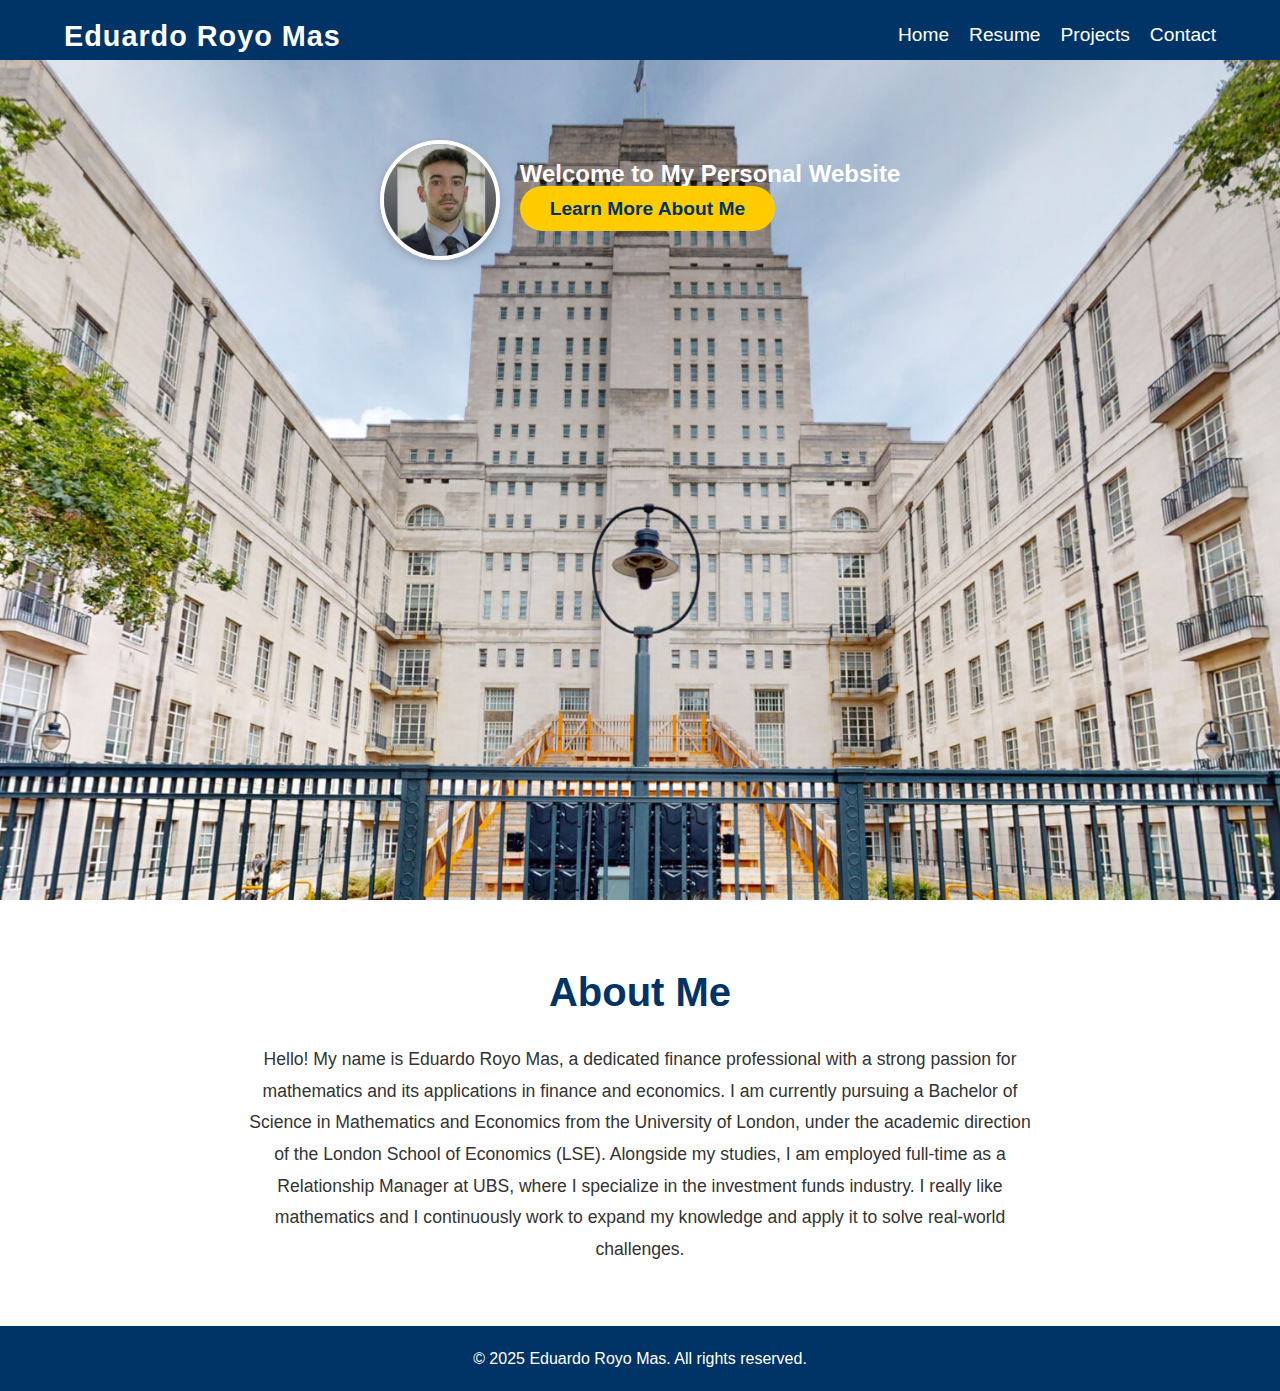
<file: Index.html>
<!DOCTYPE html>
<html lang="en">
<head>
    <meta charset="UTF-8">
    <meta name="viewport" content="width=device-width, initial-scale=1.0">
    <meta http-equiv="X-UA-Compatible" content="ie=edge">
    <meta name="description" content="Eduardo Royo Mas - Portfolio showcasing education, work experience, and projects.">
    <meta name="keywords" content="Mathematics, Economics, Finance, Investment, Portfolio, CV, Resume">
    <meta name="author" content="Eduardo Royo Mas">
    <title>Eduardo Royo Mas - Portfolio</title>
    <link rel="stylesheet" href="style.css">
</head>
<body>
    <!-- Navigation Bar -->
    <nav>
        <div class="container">
            <h1><a href="index.html">Eduardo Royo Mas</a></h1>
            <ul>
                <li><a href="index.html">Home</a></li>
                <li><a href="resume.html">Resume</a></li>
                <li><a href="projects.html">Projects</a></li>
                <li><a href="contact.html">Contact</a></li>
            </ul>
        </div>
    </nav>

<!-- Hero Section with Background Image -->
<header class="hero">
    <div class="container hero-content">
        <img src="Images/Foto EY Eduardo Royo Mas.jpg" alt="Eduardo Royo Mas" class="hero-profile-photo">
        <div class="hero-text">
            <h2>Welcome to My Personal Website</h2>
            <a href="#about" class="cta-button">Learn More About Me</a>
        </div>
    </div>
</header>




    <!-- About Section -->
    <section id="about" class="section">
        <div class="container">
            <h2>About Me</h2>
            <p>Hello! My name is Eduardo Royo Mas, a dedicated finance professional with a strong passion for mathematics and its applications in finance and economics. I am currently pursuing a Bachelor of Science in Mathematics and Economics from the University of London, under the academic direction of the London School of Economics (LSE). Alongside my studies, I am employed full-time as a Relationship Manager at UBS, where I specialize in the investment funds industry. I really like mathematics and I continuously work to expand my knowledge and apply it to solve real-world challenges.</p>
        </div>
    </section>



    <!-- Footer Section -->
    <footer>
        <div class="container">
            <p>&copy; 2025 Eduardo Royo Mas. All rights reserved.</p>
        </div>
    </footer>
</body>
</html>
</file>
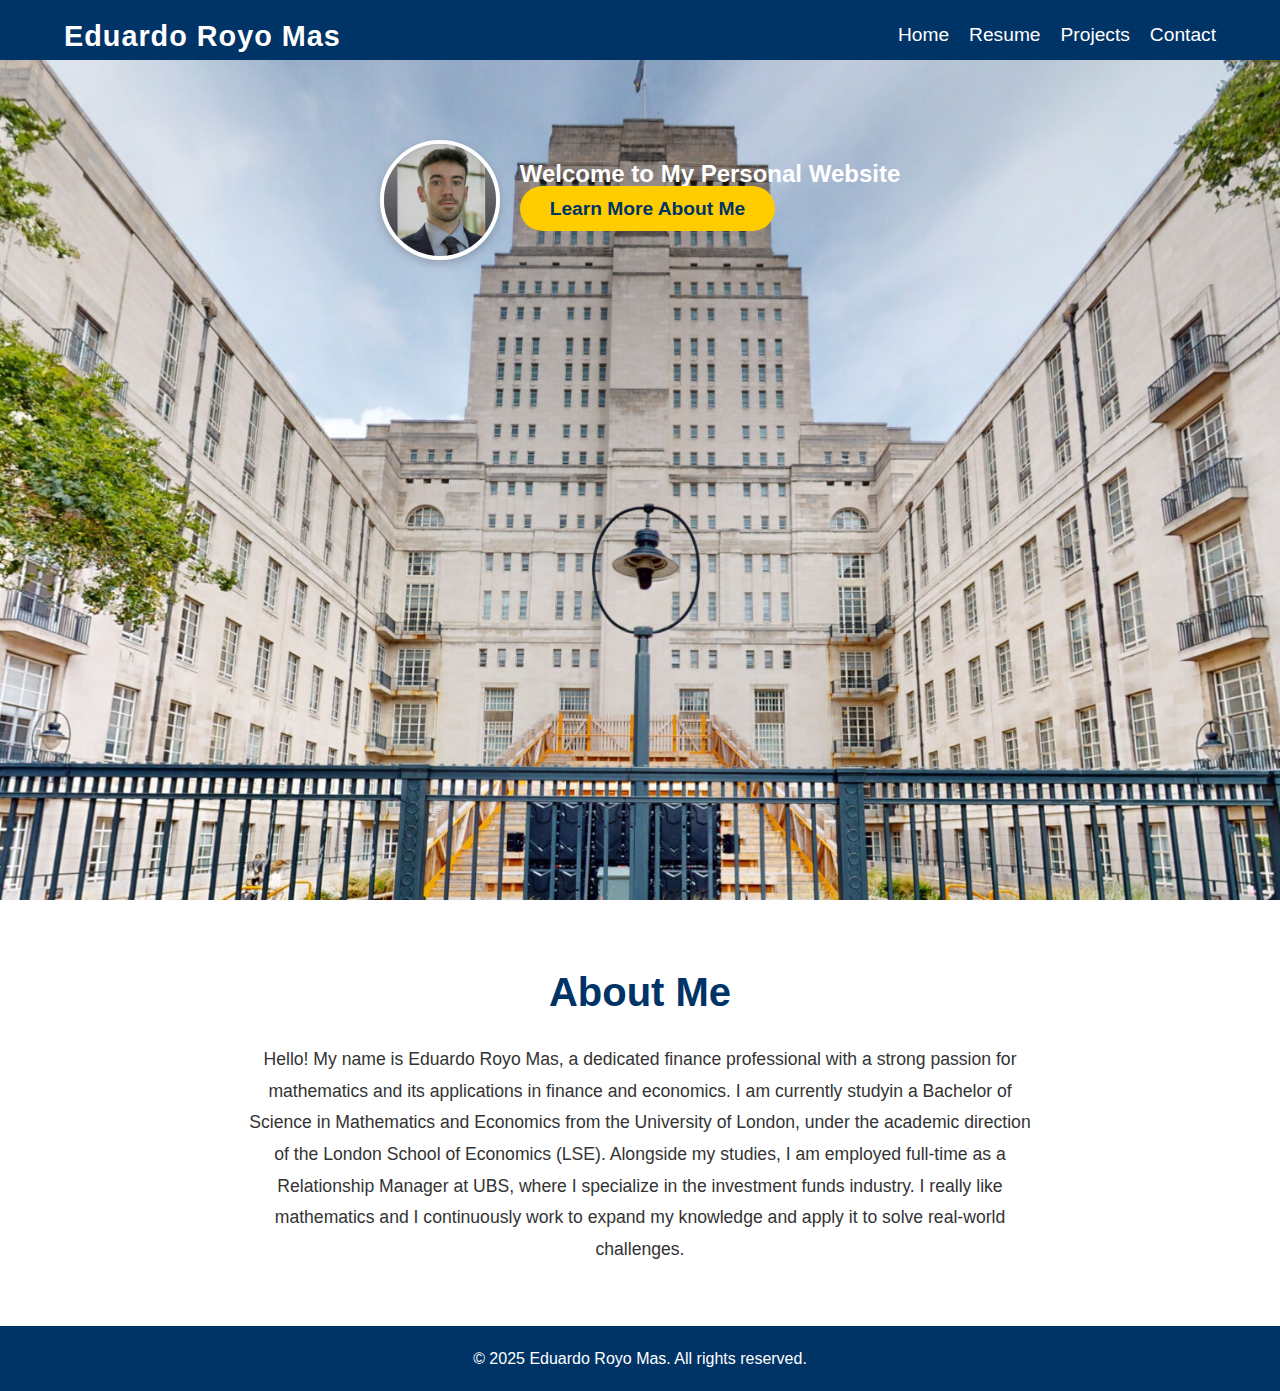
<file: index.html>
<!DOCTYPE html>
<html lang="en">
<head>
    <meta charset="UTF-8">
    <meta name="viewport" content="width=device-width, initial-scale=1.0">
    <meta http-equiv="X-UA-Compatible" content="ie=edge">
    <meta name="description" content="Eduardo Royo Mas - Portfolio showcasing education, work experience, and projects.">
    <meta name="keywords" content="Mathematics, Economics, Finance, Investment, Portfolio, CV, Resume">
    <meta name="author" content="Eduardo Royo Mas">
    <title>Eduardo Royo Mas - Portfolio</title>
    <link rel="stylesheet" href="style.css">
</head>
<body>
    <!-- Navigation Bar -->
    <nav>
        <div class="container">
            <h1><a href="index.html">Eduardo Royo Mas</a></h1>
            <div class="menu-toggle">&#9776;</div>
            <ul>
                <li><a href="index.html">Home</a></li>
                <li><a href="resume.html">Resume</a></li>
                <li><a href="projects.html">Projects</a></li>
                <li><a href="contact.html">Contact</a></li>
            </ul>
        </div>
    </nav>

<!-- Hero Section with Background Image -->
<header class="hero">
    <div class="container hero-content">
        <img src="Images/Foto EY Eduardo Royo Mas.jpg" alt="Eduardo Royo Mas" class="hero-profile-photo">
        <div class="hero-text">
            <h2>Welcome to My Personal Website</h2>
            <a href="#about" class="cta-button">Learn More About Me</a>
        </div>
    </div>
</header>




    <!-- About Section -->
    <section id="about" class="section">
        <div class="container">
            <h2>About Me</h2>
            <p>Hello! My name is Eduardo Royo Mas, a dedicated finance professional with a strong passion for mathematics and its applications in finance and economics. I am currently studyin a Bachelor of Science in Mathematics and Economics from the University of London, under the academic direction of the London School of Economics (LSE). Alongside my studies, I am employed full-time as a Relationship Manager at UBS, where I specialize in the investment funds industry. I really like mathematics and I continuously work to expand my knowledge and apply it to solve real-world challenges.</p>
        </div>
    </section>



    <!-- Footer Section -->
    <footer>
        <div class="container">
            <p>&copy; 2025 Eduardo Royo Mas. All rights reserved.</p>
        </div>
    </footer>
    
    <!-- JavaScript for Burger Menu -->
    <script>
        document.addEventListener("DOMContentLoaded", function () {
            const menuToggle = document.querySelector(".menu-toggle");
            const navMenu = document.querySelector("nav ul");

            menuToggle.addEventListener("click", function () {
                navMenu.classList.toggle("active");
            });
        });
    </script>
</body>
</html>
</file>
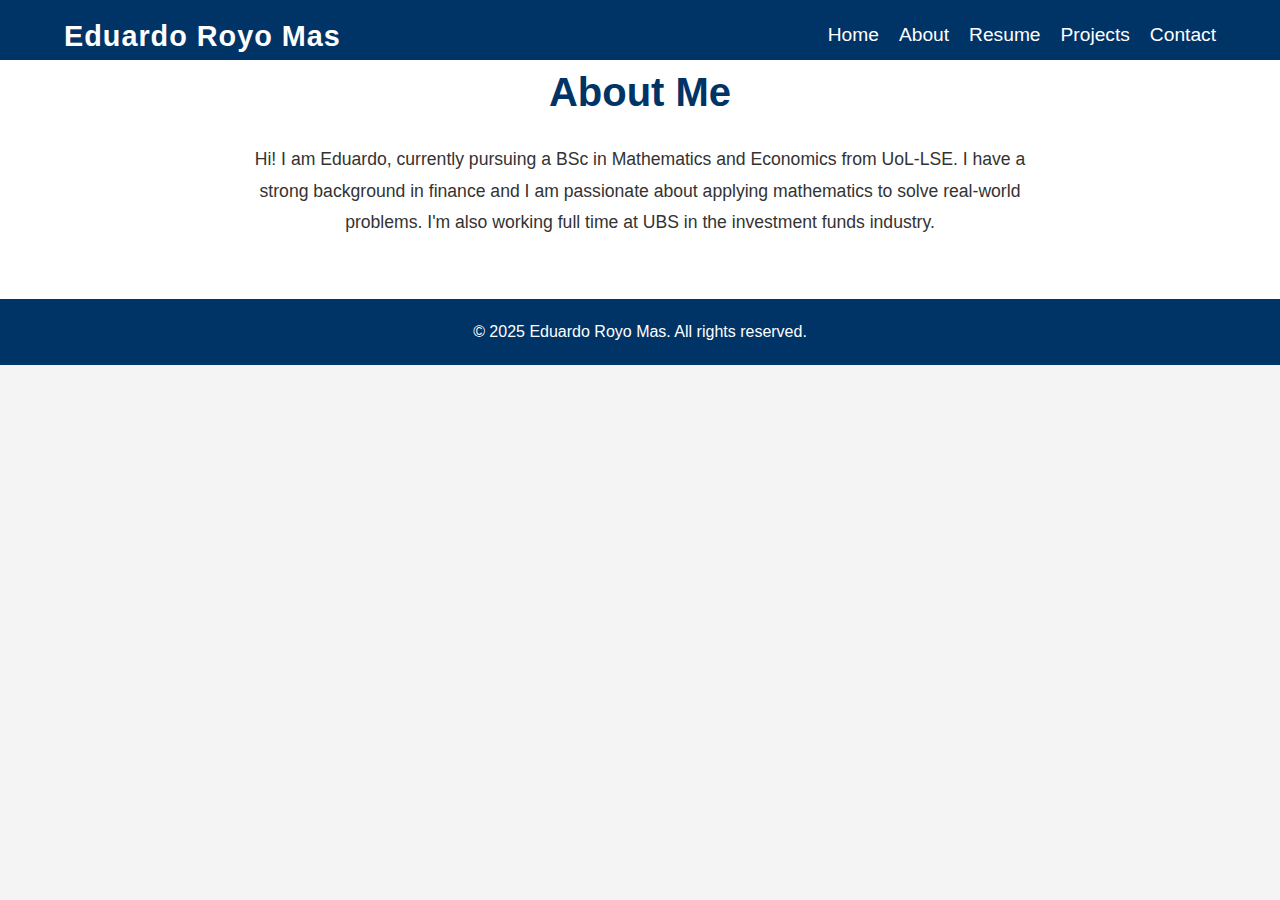
<file: about.html>
<!DOCTYPE html>
<html lang="en">
<head>
    <meta charset="UTF-8">
    <meta name="viewport" content="width=device-width, initial-scale=1.0">
    <meta http-equiv="X-UA-Compatible" content="ie=edge">
    <meta name="description" content="Eduardo Royo Mas - About section">
    <meta name="keywords" content="Mathematics, Economics, Finance, Professional, Biography">
    <meta name="author" content="Eduardo Royo Mas">
    <title>About Eduardo Royo Mas</title>
    <link rel="stylesheet" href="style.css">
</head>
<body>
    <!-- Navigation Bar -->
    <nav>
        <div class="container">
            <h1><a href="index.html">Eduardo Royo Mas</a></h1>
            <ul>
                <li><a href="index.html">Home</a></li>
                <li><a href="about.html">About</a></li>
                <li><a href="resume.html">Resume</a></li>
                <li><a href="projects.html">Projects</a></li>
                <li><a href="contact.html">Contact</a></li>
            </ul>
        </div>
    </nav>

    <!-- About Section -->
    <section id="about">
        <div class="container">
            <h2>About Me</h2>
            <p>Hi! I am Eduardo, currently pursuing a BSc in Mathematics and Economics from UoL-LSE. I have a strong background in finance and I am passionate about applying mathematics to solve real-world problems. I'm also working full time at UBS in the investment funds industry.</p>
        </div>
    </section>

    <!-- Footer Section -->
    <footer>
        <div class="container">
            <p>&copy; 2025 Eduardo Royo Mas. All rights reserved.</p>
        </div>
    </footer>
</body>
</html>
</file>
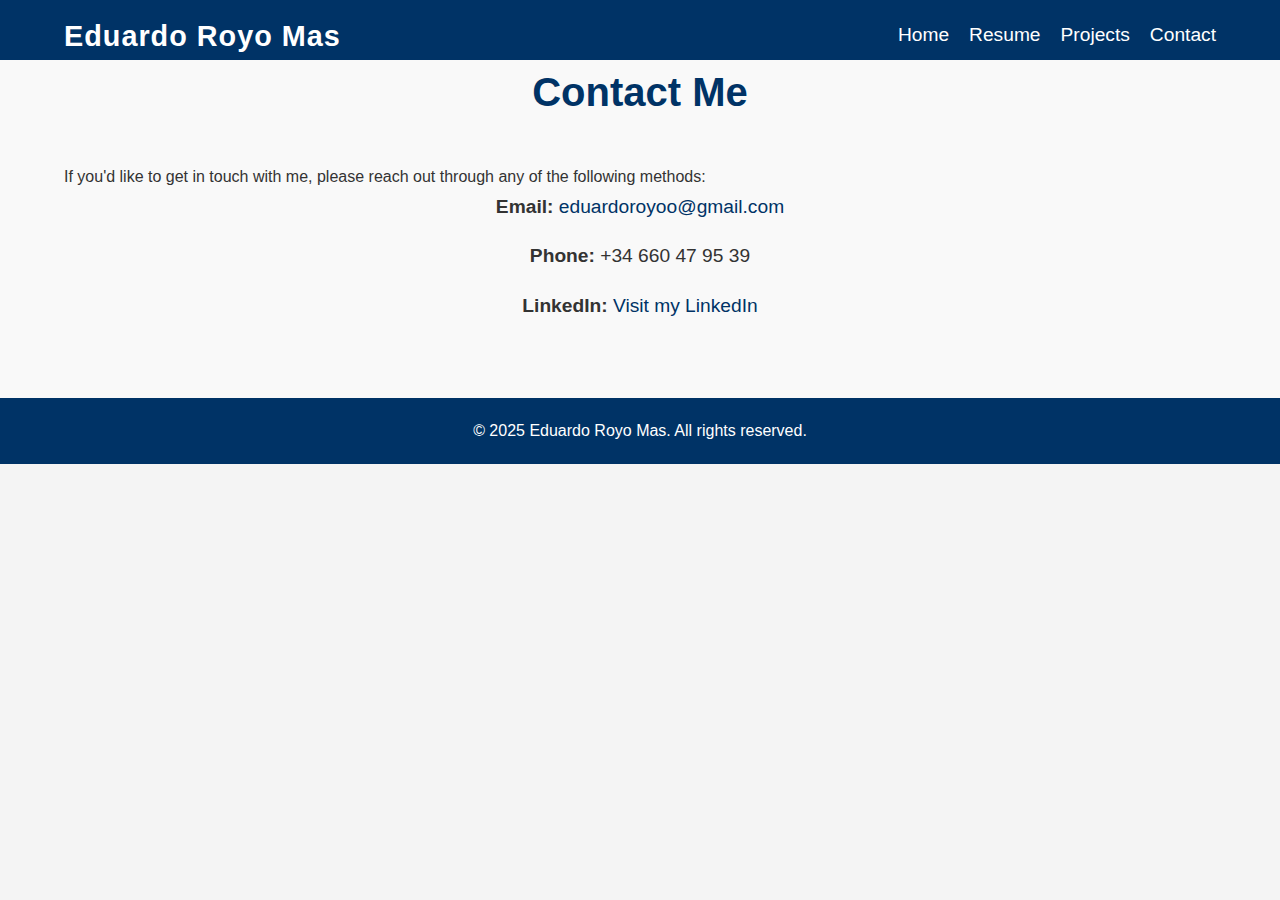
<file: contact.html>
<!DOCTYPE html>
<html lang="en">
<head>
    <meta charset="UTF-8">
    <meta name="viewport" content="width=device-width, initial-scale=1.0">
    <meta http-equiv="X-UA-Compatible" content="ie=edge">
    <meta name="description" content="Eduardo Royo Mas - Contact page for reaching out to me">
    <meta name="keywords" content="Contact, Email, LinkedIn, Phone">
    <meta name="author" content="Eduardo Royo Mas">
    <title>Contact - Eduardo Royo Mas</title>
    <link rel="stylesheet" href="style.css">
</head>
<body>
    <!-- Navigation Bar -->
    <nav>
        <div class="container">
            <h1><a href="index.html">Eduardo Royo Mas</a></h1>
            <div class="menu-toggle">&#9776;</div>
            <ul>
                <li><a href="index.html">Home</a></li>
                <li><a href="resume.html">Resume</a></li>
                <li><a href="projects.html">Projects</a></li>
                <li><a href="contact.html">Contact</a></li>
            </ul>
        </div>
    </nav>

    <!-- Contact Section -->
    <section id="contact">
        <div class="container">
            <h2>Contact Me</h2>
            <p>If you'd like to get in touch with me, please reach out through any of the following methods:</p>

            <ul>
                <li><strong>Email:</strong> <a href="mailto:eduardoroyoo@gmail.com">eduardoroyoo@gmail.com</a></li>
                <li><strong>Phone:</strong> +34 660 47 95 39</li>
                <li><strong>LinkedIn:</strong> <a href="https://www.linkedin.com/in/eduardoroyomas/" target="_blank">Visit my LinkedIn</a></li>
            </ul>
        </div>
    </section>

    <!-- Footer Section -->
    <footer>
        <div class="container">
            <p>&copy; 2025 Eduardo Royo Mas. All rights reserved.</p>
        </div>
    </footer>
<!-- JavaScript for Burger Menu -->
    <script>
        document.addEventListener("DOMContentLoaded", function () {
            const menuToggle = document.querySelector(".menu-toggle");
            const navMenu = document.querySelector("nav ul");

            menuToggle.addEventListener("click", function () {
                navMenu.classList.toggle("active");
            });
        });
    </script>
</body>
</html>
</file>
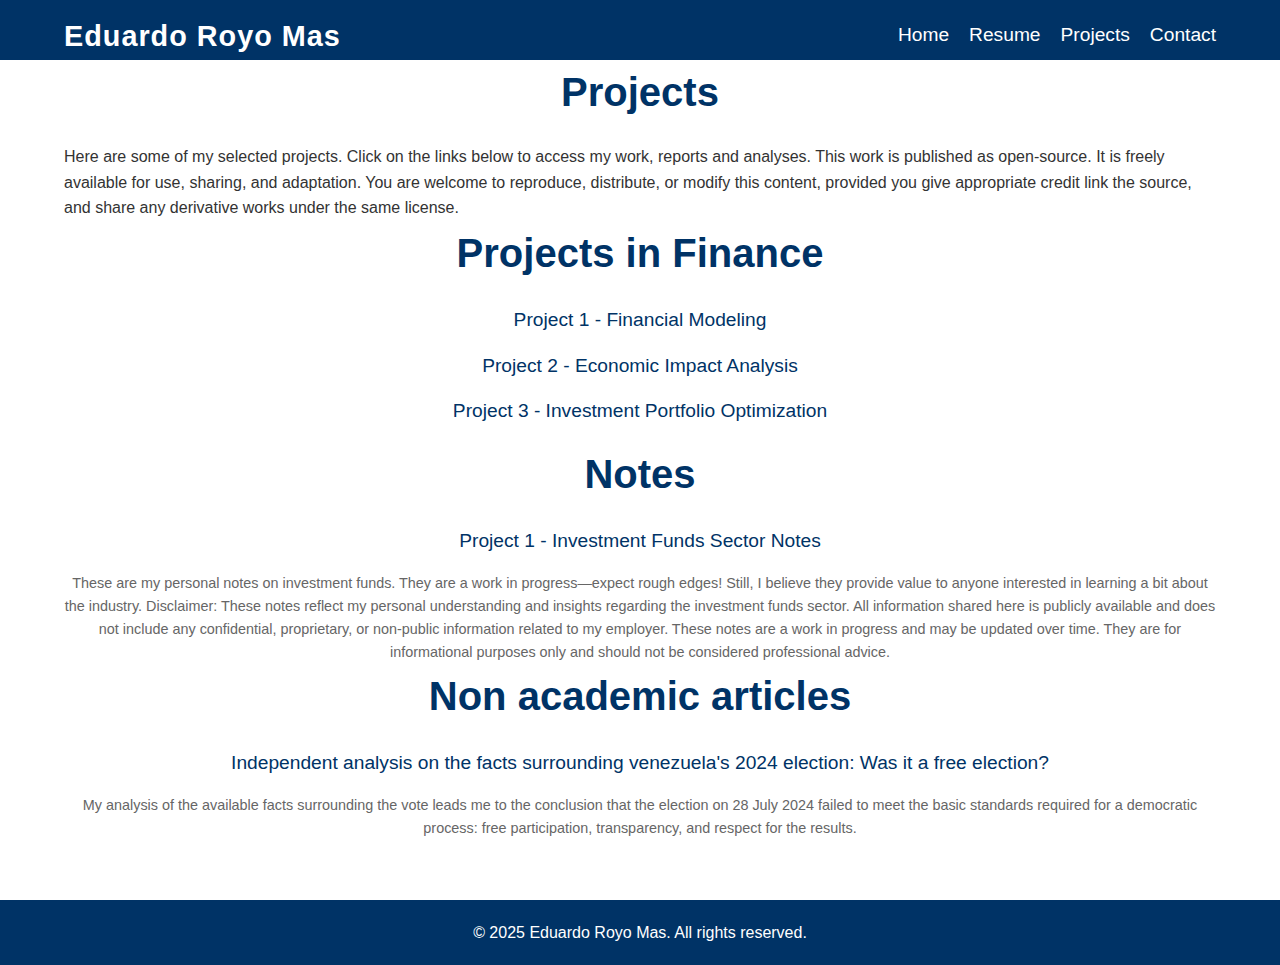
<file: projects.html>
<!DOCTYPE html>
<html lang="en">
<head>
    <meta charset="UTF-8">
    <meta name="viewport" content="width=device-width, initial-scale=1.0">
    <meta http-equiv="X-UA-Compatible" content="ie=edge">
    <meta name="description" content="Eduardo Royo Mas - Projects showcasing my work in finance and economics">
    <meta name="keywords" content="Projects, Financial Modeling, Economics, Portfolio Optimization">
    <meta name="author" content="Eduardo Royo Mas">
    <title>Projects - Eduardo Royo Mas</title>
    <link rel="stylesheet" href="style.css">
</head>
<body>
    <!-- Navigation Bar -->
    <nav>
        <div class="container">
            <h1><a href="index.html">Eduardo Royo Mas</a></h1>
            <div class="menu-toggle">&#9776;</div>
            <ul>
                <li><a href="index.html">Home</a></li>
                <li><a href="resume.html">Resume</a></li>
                <li><a href="projects.html">Projects</a></li>
                <li><a href="contact.html">Contact</a></li>
            </ul>
        </div>
    </nav>

    <!-- Projects Section -->
    <section id="projects">
        <div class="container">
            <h2>Projects</h2>
            <p>Here are some of my selected projects. Click on the links below to access my work, reports and analyses. This work is published as open-source. It is freely available for use, sharing, and adaptation. You are welcome to reproduce, distribute, or modify this content, provided you give appropriate credit link the source, and share any derivative works under the same license.</p>
            <style>
                .description {
                    font-size: 0.9em;
                    color: #666;
                    margin-top: 0.25em;
                }
            </style>
            <h2>Projects in Finance</h2>
            <ul>
                <li><a href="path-to-pdf/project1.pdf" target="_blank">Project 1 - Financial Modeling</a></li>
                <li><a href="path-to-pdf/project2.pdf" target="_blank">Project 2 - Economic Impact Analysis</a></li>
                <li><a href="path-to-pdf/project3.pdf" target="_blank">Project 3 - Investment Portfolio Optimization</a></li>
                <!-- Add more projects as needed -->
            </ul>

            <h2>Notes</h2>
            <ul>
                <li><a href="Projects/Investment funds Notes - Partial Draft (21.02.2025).pdf" target="_blank">Project 1 - Investment Funds Sector Notes</a></li>
                <p class="description">These are my personal notes on investment funds. They are a work in progress—expect rough edges! Still, I believe they provide value to anyone interested in learning a bit about the industry. Disclaimer: These notes reflect my personal understanding and insights regarding the investment funds sector. All information shared here is publicly available and does not include any confidential, proprietary, or non-public information related to my employer. These notes are a work in progress and may be updated over time. They are for informational purposes only and should not be considered professional advice.</p>
            </ul>
            </ul>
            
            <h2>Non academic articles</h2>
             <ul>
                <li><a href="https://www.linkedin.com/pulse/unveiling-election-fraud-independent-analysis-events-facts-royo-mas-oxt7e/">Independent analysis on the facts surrounding venezuela's 2024 election: Was it a free election?</a></li>
               <p class="description">My analysis of the available facts surrounding the vote leads me to the conclusion that the election on 28 July 2024 failed to meet the basic standards required for a democratic process: free participation, transparency, and respect for the results.</p>
            </ul>
        </div>
    </section>

    <!-- Footer Section -->
    <footer>
        <div class="container">
            <p>&copy; 2025 Eduardo Royo Mas. All rights reserved.</p>
        </div>
    </footer>
    <!-- JavaScript for Burger Menu -->
    <script>
        document.addEventListener("DOMContentLoaded", function () {
            const menuToggle = document.querySelector(".menu-toggle");
            const navMenu = document.querySelector("nav ul");

            menuToggle.addEventListener("click", function () {
                navMenu.classList.toggle("active");
            });
        });
    </script>
</body>
</html>
</file>
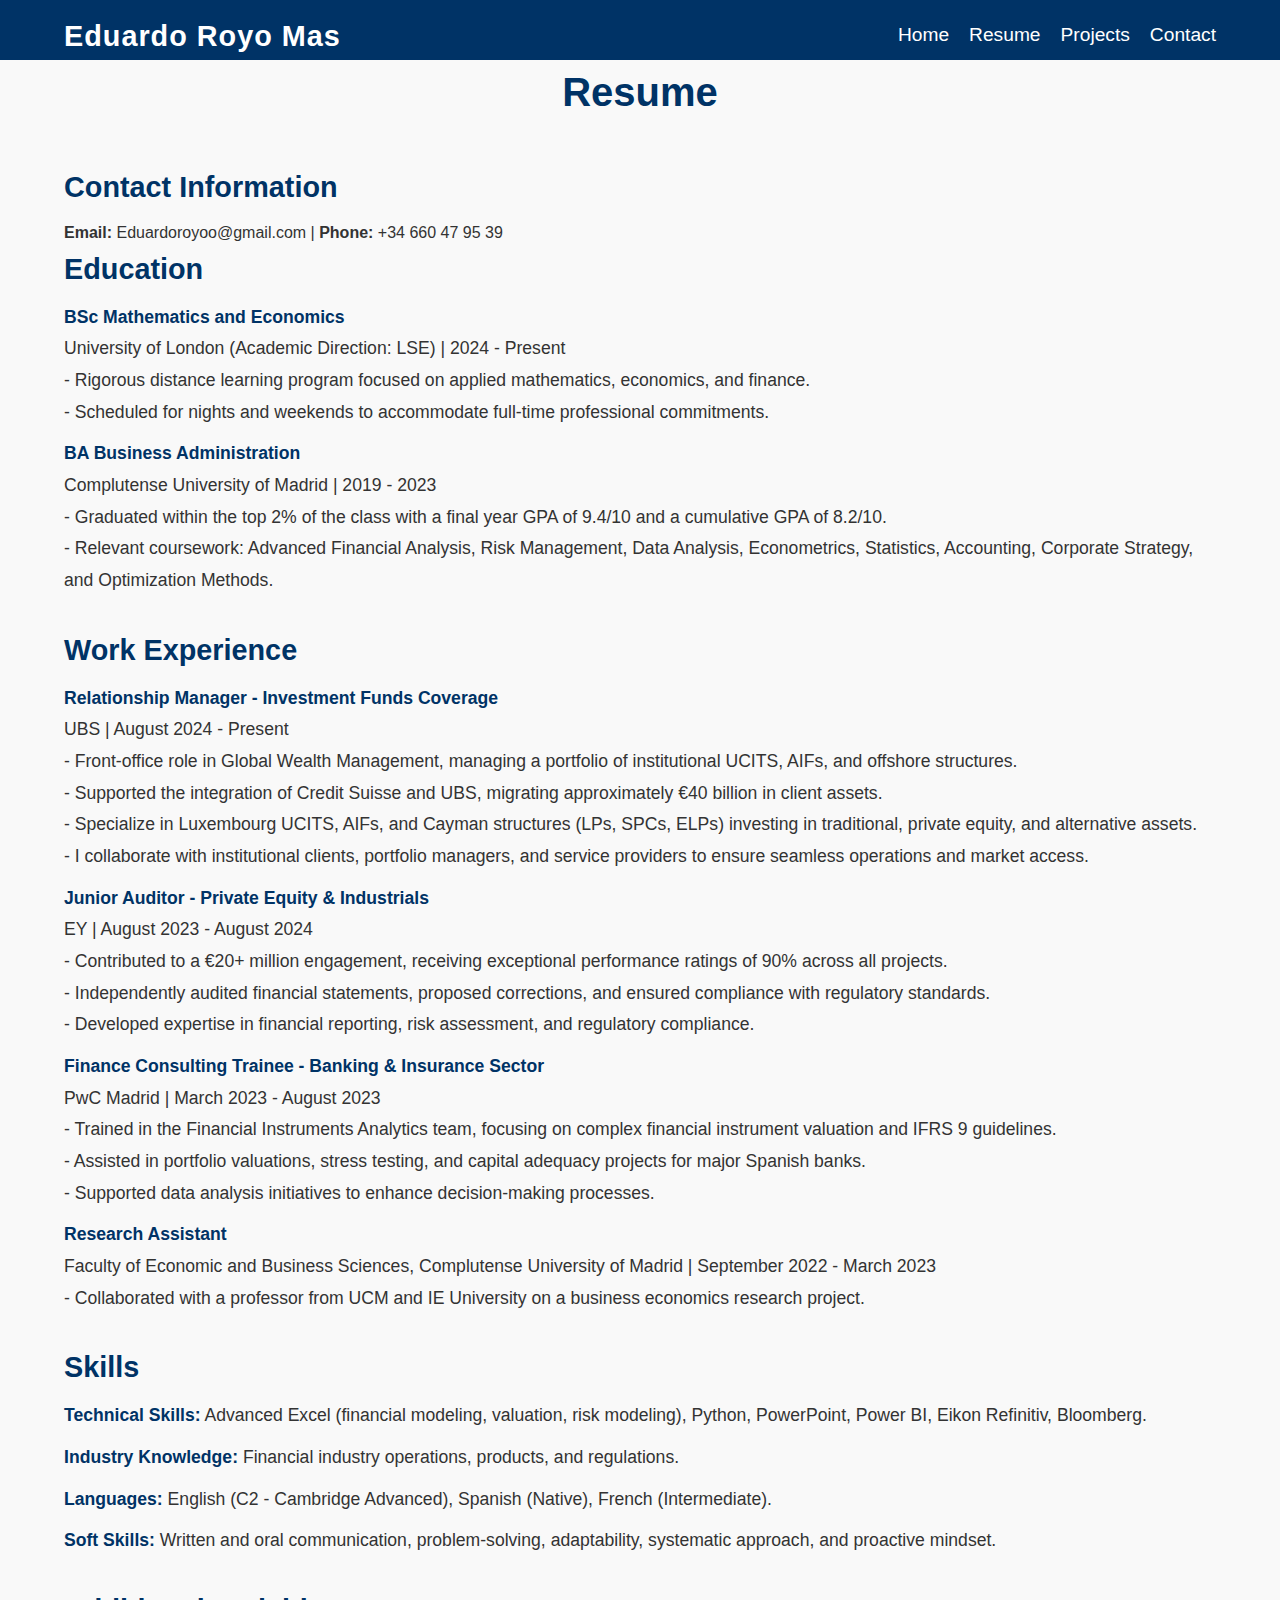
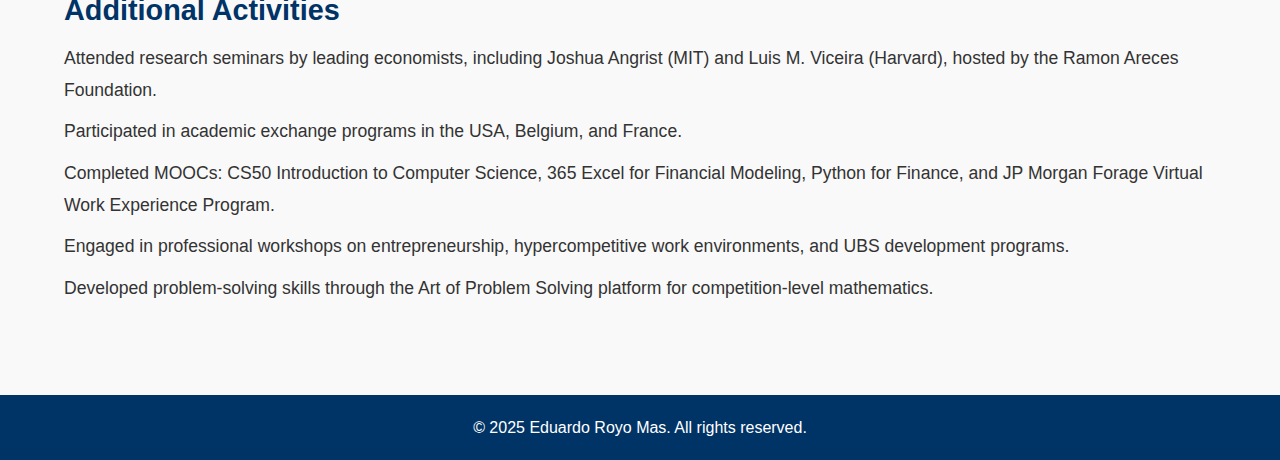
<file: resume.html>
<!DOCTYPE html>
<html lang="en">
<head>
    <meta charset="UTF-8">
    <meta name="viewport" content="width=device-width, initial-scale=1.0">
    <meta http-equiv="X-UA-Compatible" content="ie=edge">
    <meta name="description" content="Eduardo Royo Mas - Professional CV showcasing education, work experience, skills, and achievements.">
    <meta name="keywords" content="CV, Resume, Eduardo Royo Mas, Finance, Mathematics, UBS, EY, PwC, LSE, Complutense University">
    <meta name="author" content="Eduardo Royo Mas">
    <title>CV - Eduardo Royo Mas</title>
    <link rel="stylesheet" href="style.css">
</head>
<body>
    <!-- Navigation Bar -->
    <nav>
        <div class="container">
            <h1><a href="index.html">Eduardo Royo Mas</a></h1>
            <div class="menu-toggle">&#9776;</div>
            <ul>
                <li><a href="index.html">Home</a></li>
                <li><a href="resume.html">Resume</a></li>
                <li><a href="projects.html">Projects</a></li>
                <li><a href="contact.html">Contact</a></li>
            </ul>
        </div>
    </nav>

    <!-- Resume Section -->
    <section id="resume">
        <div class="container">
            <h2>Resume</h2>
            <h3>Contact Information</h3>
            <p><strong>Email:</strong> Eduardoroyoo@gmail.com | <strong>Phone:</strong> +34 660 47 95 39</p>

            <h3>Education</h3>
            <ul>
                <li>
                    <strong>BSc Mathematics and Economics</strong><br>
                    University of London (Academic Direction: LSE) | 2024 - Present<br>
                    - Rigorous distance learning program focused on applied mathematics, economics, and finance.<br>
                    - Scheduled for nights and weekends to accommodate full-time professional commitments.
                </li>
                <li>
                    <strong>BA Business Administration</strong><br>
                    Complutense University of Madrid | 2019 - 2023<br>
                    - Graduated within the top 2% of the class with a final year GPA of 9.4/10 and a cumulative GPA of 8.2/10.<br>
                    - Relevant coursework: Advanced Financial Analysis, Risk Management, Data Analysis, Econometrics, Statistics, Accounting, Corporate Strategy, and Optimization Methods.
                </li>
            </ul>

            <h3>Work Experience</h3>
            <ul>
                <li>
                    <strong>Relationship Manager - Investment Funds Coverage</strong><br>
                    UBS | August 2024 - Present<br>
                    - Front-office role in Global Wealth Management, managing a portfolio of institutional UCITS, AIFs, and offshore structures.<br>
                    - Supported the integration of Credit Suisse and UBS, migrating approximately €40 billion in client assets.<br>
                    - Specialize in Luxembourg UCITS, AIFs, and Cayman structures (LPs, SPCs, ELPs) investing in traditional, private equity, and alternative assets.<br>
                    - I collaborate with institutional clients, portfolio managers, and service providers to ensure seamless operations and market access.
                </li>
                <li>
                    <strong>Junior Auditor - Private Equity & Industrials</strong><br>
                    EY | August 2023 - August 2024<br>
                    - Contributed to a €20+ million engagement, receiving exceptional performance ratings of 90% across all projects.<br>
                    - Independently audited financial statements, proposed corrections, and ensured compliance with regulatory standards.<br>
                    - Developed expertise in financial reporting, risk assessment, and regulatory compliance.
                </li>
                <li>
                    <strong>Finance Consulting Trainee - Banking & Insurance Sector</strong><br>
                    PwC Madrid | March 2023 - August 2023<br>
                    - Trained in the Financial Instruments Analytics team, focusing on complex financial instrument valuation and IFRS 9 guidelines.<br>
                    - Assisted in portfolio valuations, stress testing, and capital adequacy projects for major Spanish banks.<br>
                    - Supported data analysis initiatives to enhance decision-making processes.
                </li>
                <li>
                    <strong>Research Assistant</strong><br>
                    Faculty of Economic and Business Sciences, Complutense University of Madrid | September 2022 - March 2023<br>
                    - Collaborated with a professor from UCM and IE University on a business economics research project.
                </li>
            </ul>

            <h3>Skills</h3>
            <ul>
                <li><strong>Technical Skills:</strong> Advanced Excel (financial modeling, valuation, risk modeling), Python, PowerPoint, Power BI, Eikon Refinitiv, Bloomberg.</li>
                <li><strong>Industry Knowledge:</strong> Financial industry operations, products, and regulations.</li>
                <li><strong>Languages:</strong> English (C2 - Cambridge Advanced), Spanish (Native), French (Intermediate).</li>
                <li><strong>Soft Skills:</strong> Written and oral communication, problem-solving, adaptability, systematic approach, and proactive mindset.</li>
            </ul>

            <h3>Additional Activities</h3>
            <ul>
                <li>Attended research seminars by leading economists, including Joshua Angrist (MIT) and Luis M. Viceira (Harvard), hosted by the Ramon Areces Foundation.</li>
                <li>Participated in academic exchange programs in the USA, Belgium, and France.</li>
                <li>Completed MOOCs: CS50 Introduction to Computer Science, 365 Excel for Financial Modeling, Python for Finance, and JP Morgan Forage Virtual Work Experience Program.</li>
                <li>Engaged in professional workshops on entrepreneurship, hypercompetitive work environments, and UBS development programs.</li>
                <li>Developed problem-solving skills through the Art of Problem Solving platform for competition-level mathematics.</li>
            </ul>
        </div>
    </section>

    <!-- Footer Section -->
    <footer>
        <div class="container">
            <p>&copy; 2025 Eduardo Royo Mas. All rights reserved.</p>
        </div>
    </footer>
     <!-- JavaScript for Burger Menu -->
    <script>
        document.addEventListener("DOMContentLoaded", function () {
            const menuToggle = document.querySelector(".menu-toggle");
            const navMenu = document.querySelector("nav ul");

            menuToggle.addEventListener("click", function () {
                navMenu.classList.toggle("active");
            });
        });
    </script>
</body>
</html>
</file>
<file: style.css>
/* General Reset */
* {
    margin: 0;
    padding: 0;
    box-sizing: border-box;
}

/* Body and General Styles */
body {
    font-family: 'Arial', sans-serif;
    background-color: #f4f4f4; /* Light gray background */
    color: #333; /* Dark text color for readability */
    line-height: 1.6;
}

/* Container for consistent width and padding */
.container {
    width: 90%;
    margin: 0 auto;
    max-width: 1200px;
}

/* Navigation Bar */
nav {
    background-color: #003366; /* Harvard-inspired dark blue */
    padding: 10px 0; /* Adjusted padding */
    color: white;
    position: fixed;
    width: 100%;
    top: 0;
    left: 0;
    z-index: 1000;
    height: 60px; /* Ensure this matches the padding-top value in main */
}

nav .container {
    display: flex;
    justify-content: space-between;
    align-items: center;
}

nav h1 a {
    color: white;
    text-decoration: none;
    font-size: 1.8rem;
    font-weight: bold;
    letter-spacing: 1px;
}

nav ul {
    list-style-type: none;
    display: flex;
}

nav ul li {
    margin-left: 20px;
}

nav ul li a {
    color: white;
    text-decoration: none;
    font-size: 1.2rem;
    transition: color 0.3s ease;
}

nav ul li a:hover {
    color: #ffcc00; /* Accent color */
}

/* Hamburger Menu */
.menu-toggle {
    display: none;
    font-size: 2rem;
    cursor: pointer;
    color: white;
    margin-left: auto; /* Pushes it to the right */
}

/* Mobile Navigation */
@media (max-width: 768px) {
    .menu-toggle {
        display: block;
        position: relative;
        right: 20px;
        color: white;
    }

    nav ul {
        display: none;
        flex-direction: column;
        position: absolute;
        top: 60px;
        right: 0;
        background-color: #003366;
        width: 100%;
        text-align: center;
    }

    nav ul.active {
        display: flex;
    }

    nav ul li {
        margin: 10px 0;
    }
}

/* Main Content Padding */
main {
    padding-top: 80px; /* Adjust this value based on the height of your header */
}

/* Hero Section with Background Image */
header {
    background: url("Images/Senate-House-07182023_114027.jpg") no-repeat center center/cover; /* Background image */
    color: white;
    text-align: center;
    padding: 120px 0 40px; /* Adjusted for navigation bar */
    height: 100vh; /* Make sure the header takes full screen height */
}

header h1 {
    font-size: 3rem;
    font-weight: bold;
    margin-bottom: 10px;
}

header p {
    font-size: 1.2rem;
    margin-bottom: 20px;
}

header .profile-photo {
    border-radius: 50%;
    width: 150px;
    height: 150px;
    object-fit: cover;
    margin: 20px 0;
}

header p a {
    color: #ffcc00;
    text-decoration: none;
    font-weight: bold;
}

header .cta-button {
    background-color: #ffcc00; /* Accent color */
    color: #003366; /* Dark blue text for contrast */
    text-decoration: none;
    padding: 12px 30px; /* Adjust the padding for a better button size */
    font-size: 1.2rem;
    font-weight: bold;
    border-radius: 30px; /* Rounded corners */
    transition: background-color 0.3s, transform 0.2s ease-in-out;
    margin-top: 30px; /* Space between paragraph and button */
}

header .cta-button:hover {
    background-color: #003366; /* Dark blue background on hover */
    color: white;
    transform: translateY(-3px); /* Button lift effect */
}

header .cta-button:active {
    transform: translateY(1px); /* Slight button press effect */
}

/* Profile Photo inside Hero Section */
.hero-profile-photo {
    width: 150px; /* Adjust size as needed */
    height: 150px;
    border-radius: 50%; /* Makes it round */
    object-fit: cover;
    margin-top: 20px; /* Adds spacing below the button */
    border: 4px solid white; /* Optional: Adds a nice border */
    box-shadow: 0px 4px 10px rgba(0, 0, 0, 0.2); /* Optional: Adds a shadow */
}
/* Align profile photo to the left of the text */
.hero-content {
    display: flex;
    align-items: center;
    justify-content: center;
    gap: 20px; /* Adjust spacing between image and text */
    text-align: left;
}

.hero-profile-photo {
    width: 120px; /* Adjust size as needed */
    height: 120px;
    border-radius: 50%; /* Makes it round */
    object-fit: cover;
    border: 4px solid white; /* Optional: Adds a nice border */
    box-shadow: 0px 4px 10px rgba(0, 0, 0, 0.2); /* Optional: Adds a shadow */
}

.hero-text {
    max-width: 500px; /* Adjust to fit content */
}

/* About Section */
#about {
    background-color: #ffffff;
    padding: 60px 0;
}

#about h2 {
    font-size: 2.5rem;
    color: #003366;
    text-align: center;
    margin-bottom: 20px;
}

#about p {
    font-size: 1.1rem;
    line-height: 1.8;
    text-align: center;
    max-width: 800px;
    margin: 0 auto;
}

/* Resume Section */
#resume {
    background-color: #f9f9f9;
    padding: 60px 0;
}

#resume h2 {
    font-size: 2.5rem;
    color: #003366;
    text-align: center;
    margin-bottom: 40px;
}

#resume h3 {
    font-size: 1.8rem;
    color: #003366;
    margin-bottom: 10px;
}

#resume ul {
    list-style-type: none;
    margin-bottom: 30px;
}

#resume ul li {
    font-size: 1.1rem;
    line-height: 1.8;
    margin-bottom: 10px;
}

#resume ul li strong {
    color: #003366;
}

/* Projects Section */
#projects {
    background-color: #ffffff;
    padding: 60px 0;
}

#projects h2 {
    font-size: 2.5rem;
    color: #003366;
    text-align: center;
    margin-bottom: 20px;
}

#projects ul {
    list-style-type: none;
    text-align: center;
}

#projects ul li {
    margin-bottom: 15px;
}

#projects ul li a {
    font-size: 1.2rem;
    color: #003366;
    text-decoration: none;
    transition: color 0.3s ease;
}

#projects ul li a:hover {
    color: #ffcc00; /* Hover effect */
}

/* Contact Section */
#contact {
    background-color: #f9f9f9;
    padding: 60px 0;
}

#contact h2 {
    font-size: 2.5rem;
    color: #003366;
    text-align: center;
    margin-bottom: 40px;
}

#contact ul {
    list-style-type: none;
    text-align: center;
}

#contact ul li {
    font-size: 1.2rem;
    line-height: 1.8;
    margin-bottom: 15px;
}

#contact ul li a {
    color: #003366;
    text-decoration: none;
}

#contact ul li a:hover {
    color: #ffcc00; /* Accent color */
}

/* Footer Section */
footer {
    background-color: #003366;
    color: white;
    padding: 20px 0;
    text-align: center;
    font-size: 1rem;
}

/* Mobile Responsiveness */
@media (max-width: 768px) {
    nav h1 a {
        font-size: 1.5rem;
    }

    nav ul {
        flex-direction: column;
        align-items: center;
    }

    nav ul li {
        margin: 10px 0;
    }

    header h1 {
        font-size: 2.5rem;
    }

    header p {
        font-size: 1rem;
    }

    .profile-photo {
        width: 120px;
        height: 120px;
    }

    #about p,
    #resume ul li,
    #projects ul li {
        font-size: 1rem;
    }

    #contact ul li {
        font-size: 1rem;
    }

    .hero-content {
        flex-direction: column;
        text-align: center;
    }

    .hero-profile-photo {
        width: 120px;
        height: 120px;
        margin-bottom: 10px;
    }

    .cta-button {
        display: block;
        width: auto;
        max-width: 90%;
        padding: 12px 20px;
        margin-top: 10px;
    }
}
</file>
